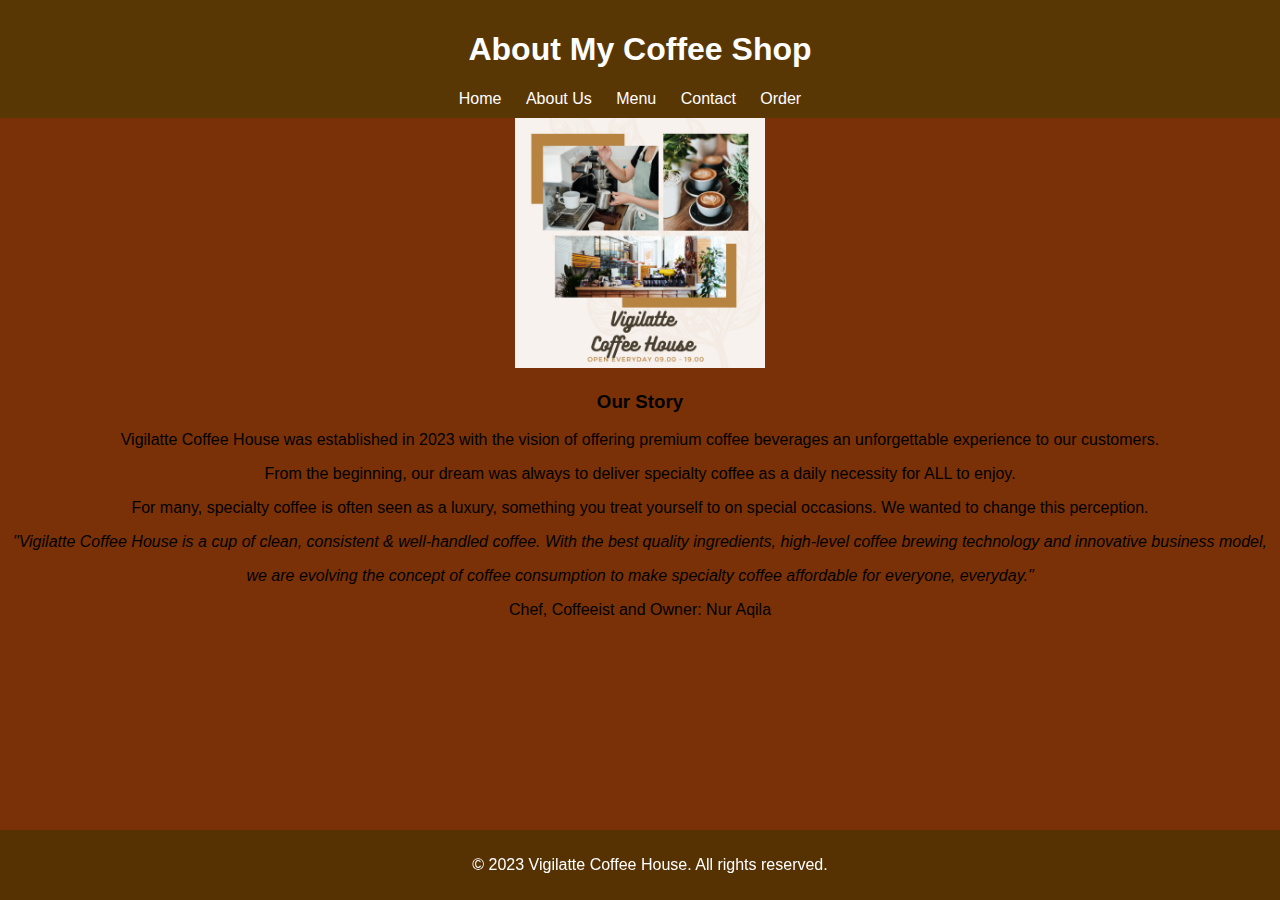
<file: about.html>
<!-- about.html -->
<!DOCTYPE html>
<html lang="en">
<head>
    <meta charset="UTF-8">
    <meta name="viewport" content="width=device-width, initial-scale=1.0">
    <title>About Us</title>
    <link rel="stylesheet" href="menu_style.css">
</head>
<body>
    <header>
        <h1>About My Coffee Shop</h1>
        <nav>
            <ul>
                <li><a href="index.html">Home</a></li>
                <li><a href="about.html">About Us</a></li>
                <li><a href="menu.html">Menu</a></li>
                <li><a href="contact.html">Contact</a></li>
                <li><a href="test order.html">Order</a></li>
            </ul>
        </nav>
    </header>
    <main>
        <section>
            <center>
            <img src="vigistory.png" alt="cafe shop" width="250">
            <div>
            <h3>Our Story</h3>
            <p>Vigilatte Coffee House was established in 2023 with the vision of offering premium coffee beverages an unforgettable experience to our customers.</p>
            <p>From the beginning, our dream was always to deliver specialty coffee as a daily necessity for ALL to enjoy.</p>
            <p>For many, specialty coffee is often seen as a luxury, something you treat yourself to on special occasions. We wanted to change this perception.</p>
                <p><i>"Vigilatte Coffee House is a cup of clean, consistent & well-handled coffee. With the best quality ingredients, high-level coffee brewing technology and innovative business model,</i></p>
                <p><i> we are evolving the concept of coffee consumption to make specialty coffee affordable for everyone, everyday."</i></p>
                <p>Chef, Coffeeist and Owner: Nur Aqila</p>
                </center>
            </div>

        </section>
    </main>
    <footer>
        <p>&copy; 2023 Vigilatte Coffee House. All rights reserved.</p>
    </footer>
</body>
</html>
</file>
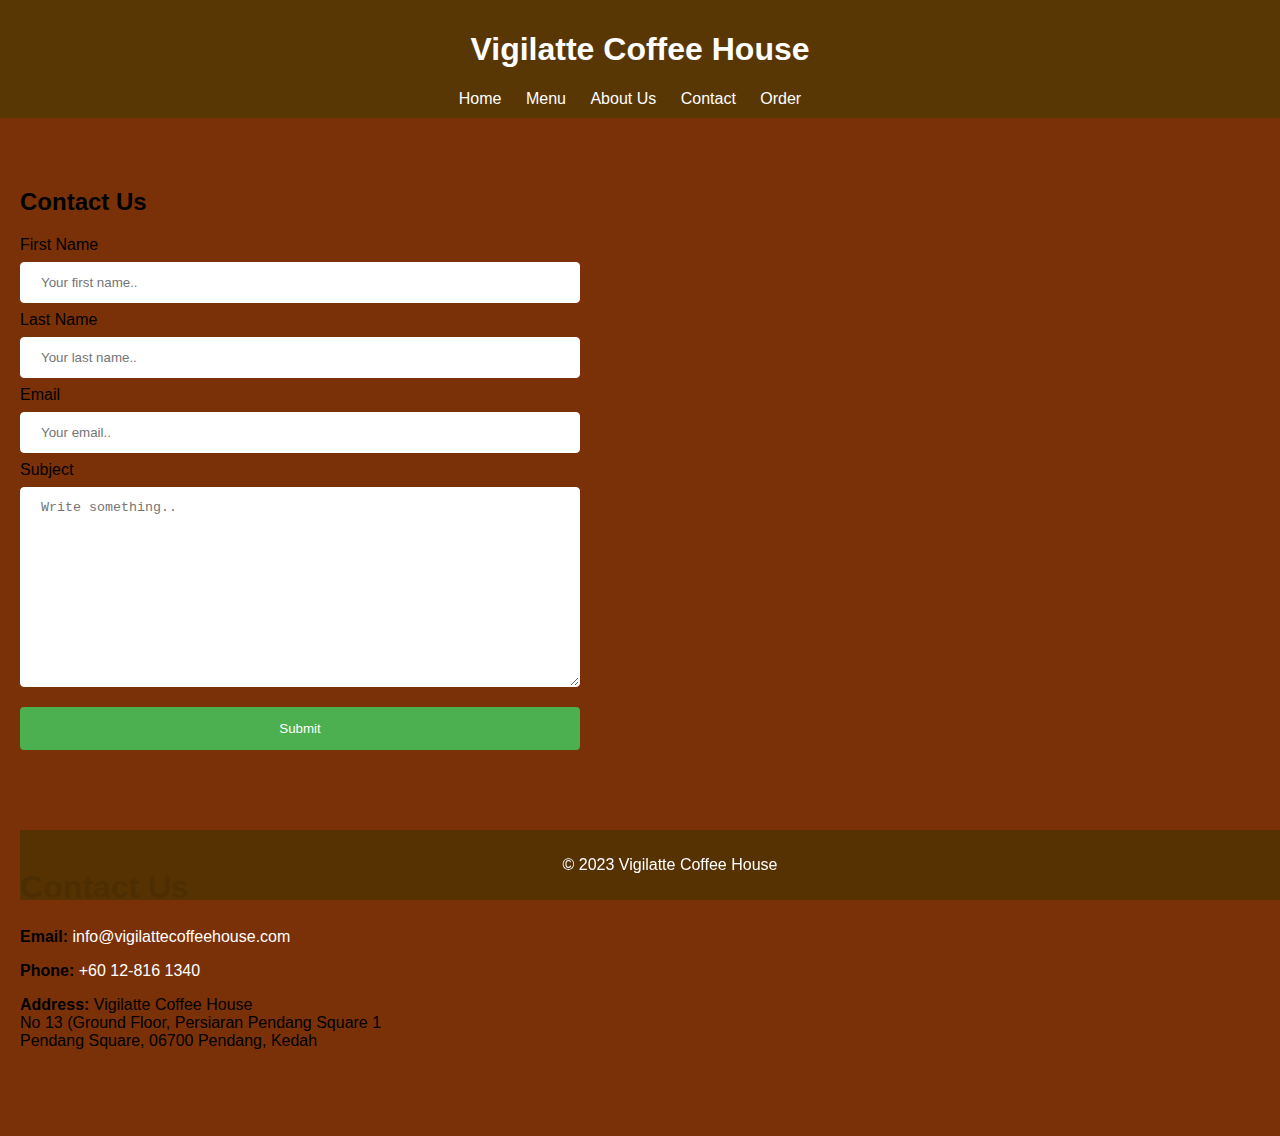
<file: contact.html>
<!-- contact.html -->
<!DOCTYPE html>
<html lang="en">
<head>
    <meta charset="UTF-8">
    <meta name="viewport" content="width=device-width, initial-scale=1.0">
    <title>Vigilatte Coffee House - Contact</title>
    <link rel="stylesheet" href="menu_style.css">
    
</head>
<body>

    <header>
        <h1>Vigilatte Coffee House</h1>
        <nav>
            <ul>
                <li><a href="index.html">Home</a></li>
                <li><a href="about.html">Menu</a></li>
                <li><a href="menu.html">About Us</a></li>
                <li><a href="contact.html">Contact</a></li>
                <li><a href="test order.html">Order</a></li>
            </ul>
        </nav>
    </header>

    <style>
    body {
        font-family: Arial, sans-serif;
    }
    
    .container {
        width: 100%;
        max-width: 600px;
        margin-top: 30px;
        margin-bottom: 50px;
        padding: 20px;
        box-sizing: border-box;
    }
    
    input[type="text"],
    input[type="email"],
    textarea {
        width: 100%;
        padding: 12px 20px;
        margin: 8px 0;
        box-sizing: border-box;
        border: 1px solid #ffffff;
        border-radius: 4px;
    }
    
    input[type="submit"] {
        background-color: #4CAF50;
        color: white;
        padding: 14px 20px;
        margin: 8px 0;
        border: none;
        cursor: pointer;
        width: 100%;
        border-radius: 4px;
    }
    
    input[type="submit"]:hover {
        background-color: #45a049;
    }
</style>
</head>
<body>

    <div class="container">
        <h2>Contact Us</h2>
        <form id="contact-form">
            <label for="fname">First Name</label>
            <input type="text" id="fname" name="firstname" placeholder="Your first name..">

            <label for="lname">Last Name</label>
            <input type="text" id="lname" name="lastname" placeholder="Your last name..">

            <label for="email">Email</label>
            <input type="email" id="email" name="email" placeholder="Your email..">

            <label for="subject">Subject</label>
            <textarea id="subject" name="subject" placeholder="Write something.." style="height:200px"></textarea>

            <input type="submit" value="Submit">
        </form>
    </div>
    <main>
        <div class="container">
            <h1>Contact Us</h1>
            <p>
                <strong>Email:</strong> <a href="mailto:info@vigilattecoffeehouse.com">info@vigilattecoffeehouse.com</a>
            </p>
            <p>
                <strong>Phone:</strong> <a href="tel:+60 12-816 1340">+60 12-816 1340</a>
            </p>
            <p>
                <strong>Address:</strong> Vigilatte Coffee House<br>
                No 13 (Ground Floor, Persiaran Pendang Square 1<br>
                Pendang Square, 06700 Pendang, Kedah<br>
            </p>
        

    <script>
        document.getElementById('contact-form').addEventListener('submit', function(event) {
            event.preventDefault();

            var formData = new FormData(event.target);
            var xhr = new XMLHttpRequest();
            xhr.open('POST', 'submit.php', true);
            xhr.onload = function() {
                if (this.status === 200) {
                    alert('Form submitted successfully');
                    event.target.reset();
                } else {
                    alert('Failed to submit the form');
                }
            };
            xhr.send(formData);
        });

    </script>
</body>
</html>

    <footer>
        <p>&copy; 2023 Vigilatte Coffee House</p>
    </footer>

</body>
</html>
</file>
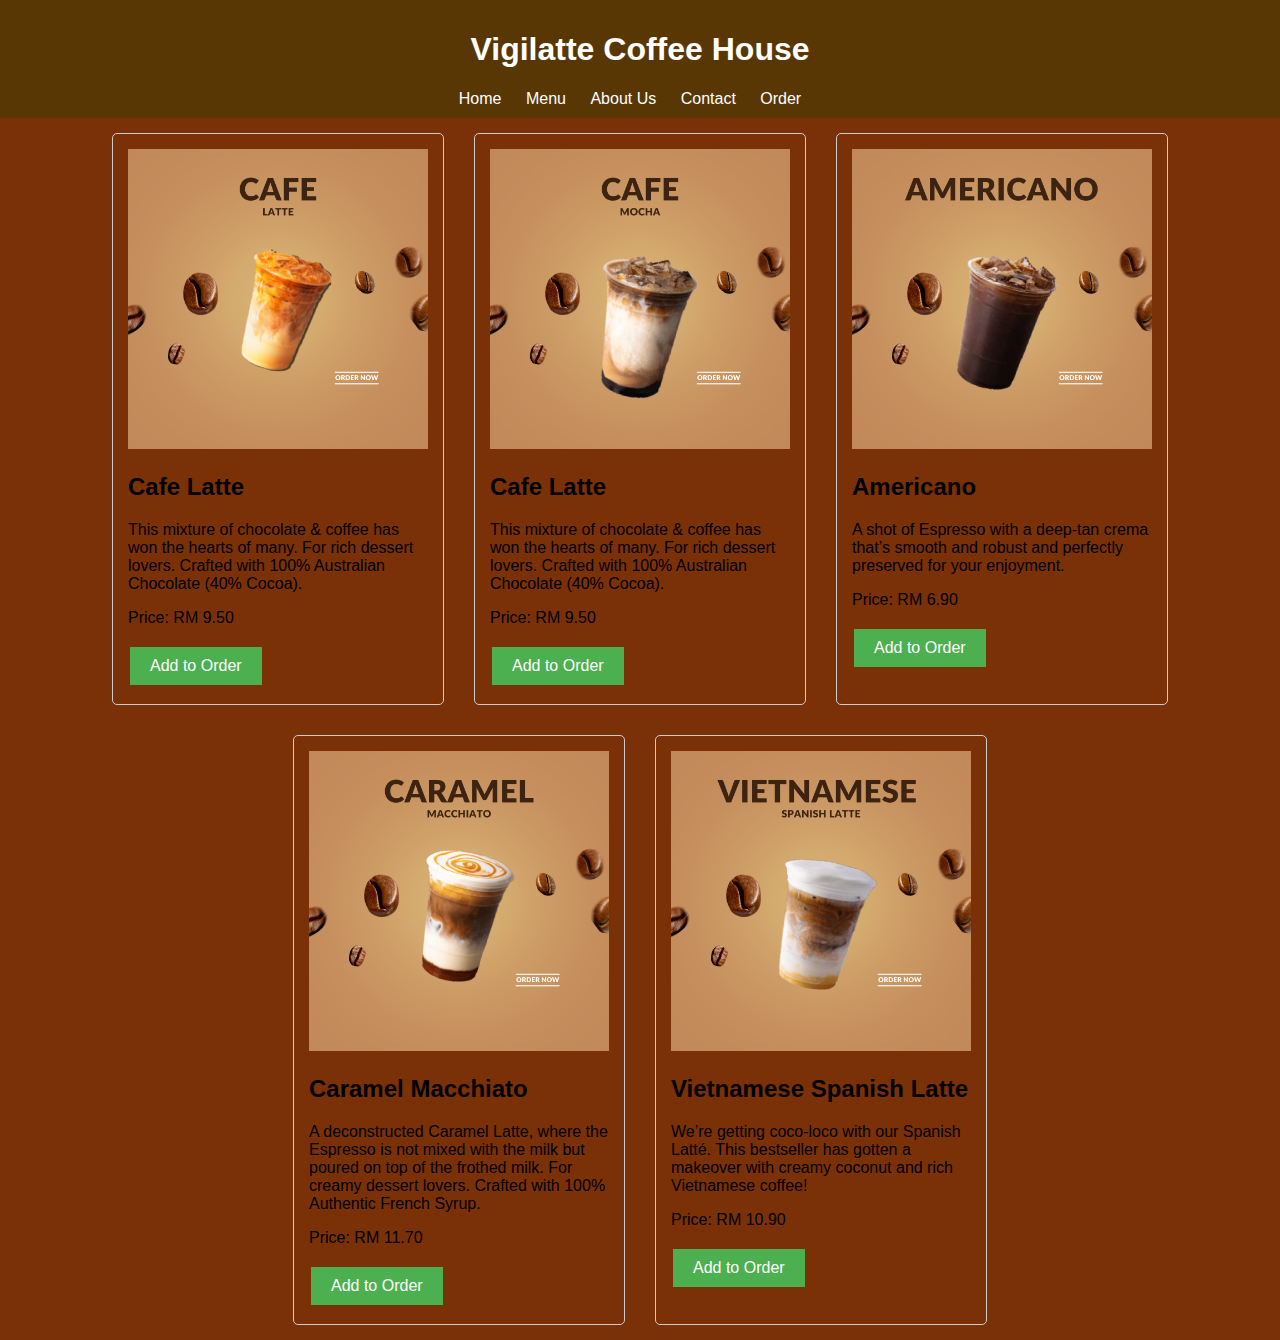
<file: menu.html>
<!-- menu.html -->
<!DOCTYPE html>
<html lang="en">
<head>
    <meta charset="UTF-8">
    <meta name="viewport" content="width=device-width, initial-scale=1.0">
    <title>Menu - Vigilatte Coffee House</title>
    <link rel="stylesheet" href="menu_style.css">

</head>
<body>
        <header>
            <h1>Vigilatte Coffee House</h1>
            <nav>
                <ul>
                    <li><a href="index.html">Home</a></li>
                    <li><a href="about.html">Menu</a></li>
                    <li><a href="menu.html">About Us</a></li>
                    <li><a href="contact.html">Contact</a></li>
                    <li><a href="test order.html">Order</a></li>
                </ul>
            </nav>
        </header>
    <body>
        <div class="menu-container">
            <div class="menu-item" id="item1">
                <img src="Cafe latte.png" alt="cafe latte order now">
                <h2>Cafe Latte</h2>
                <p>This mixture of chocolate & coffee has won the hearts of many.
                    For rich dessert lovers. Crafted with 100% Australian Chocolate (40% Cocoa).</p>
                <p>Price: RM 9.50</p>
                <button onclick="addToOrder('item1')">Add to Order</button>
            </div>
            
            <div class="menu-item" id="item2">
                <img src="Cafe mocha.png" alt="cafe mocha order now">
                <h2>Cafe Latte</h2>
                <p>This mixture of chocolate & coffee has won the hearts of many.
                    For rich dessert lovers. Crafted with 100% Australian Chocolate (40% Cocoa).</p>
                <p>Price: RM 9.50</p>
                <button onclick="addToOrder('item2')">Add to Order</button>
            </div>

            <div class="menu-item" id="item3">
                <img src="Americano.png" alt="americano order now">
                <h2>Americano</h2>
                <p>A shot of Espresso with a deep-tan crema that’s smooth and robust and perfectly preserved for your enjoyment.</p>
                <p>Price: RM 6.90</p>
                <button onclick="addToOrder('item3')">Add to Order</button>
            </div>

            <div class="menu-item" id="item4">
                <img src="Caramel macchiato.png" alt="caramel macchiato order now">
                <h2>Caramel Macchiato</h2>
                <p> A deconstructed Caramel Latte, where the Espresso is not mixed with the milk but poured on top of the frothed milk.
                    For creamy dessert lovers. Crafted with 100% Authentic French Syrup.</p>
                <p>Price: RM 11.70</p>
                <button onclick="addToOrder('item4')">Add to Order</button>
            </div>

            <div class="menu-item" id="item5">
                <img src="Vietnamese spanish latte.png" alt="vietnamese spanish latte order now">
                <h2>Vietnamese Spanish Latte</h2>
                <p>We’re getting coco-loco with our Spanish Latté.
                    This bestseller has gotten a makeover with creamy coconut and rich Vietnamese coffee! </p>
                <p>Price: RM 10.90</p>
                <button onclick="addToOrder('item5')">Add to Order</button>
            </div>
    </div>
        <script>
            var totalCost = 0; // Variable to store the total cost

function addToOrder(item) {
    // Find the menu item with the selected name
    var menuItem = document.querySelector('.menu-item span:contains("' + item + '")');

    // Get the price from the data-price attribute
    var price = parseFloat(menuItem.parentElement.getAttribute('data-price'));

    // Update the total cost
    totalCost += price;

    // Display the updated total cost
    document.getElementById('summary-total-cost').innerText = totalCost.toFixed(2);
}
</script>

</body>
</html>
</file>
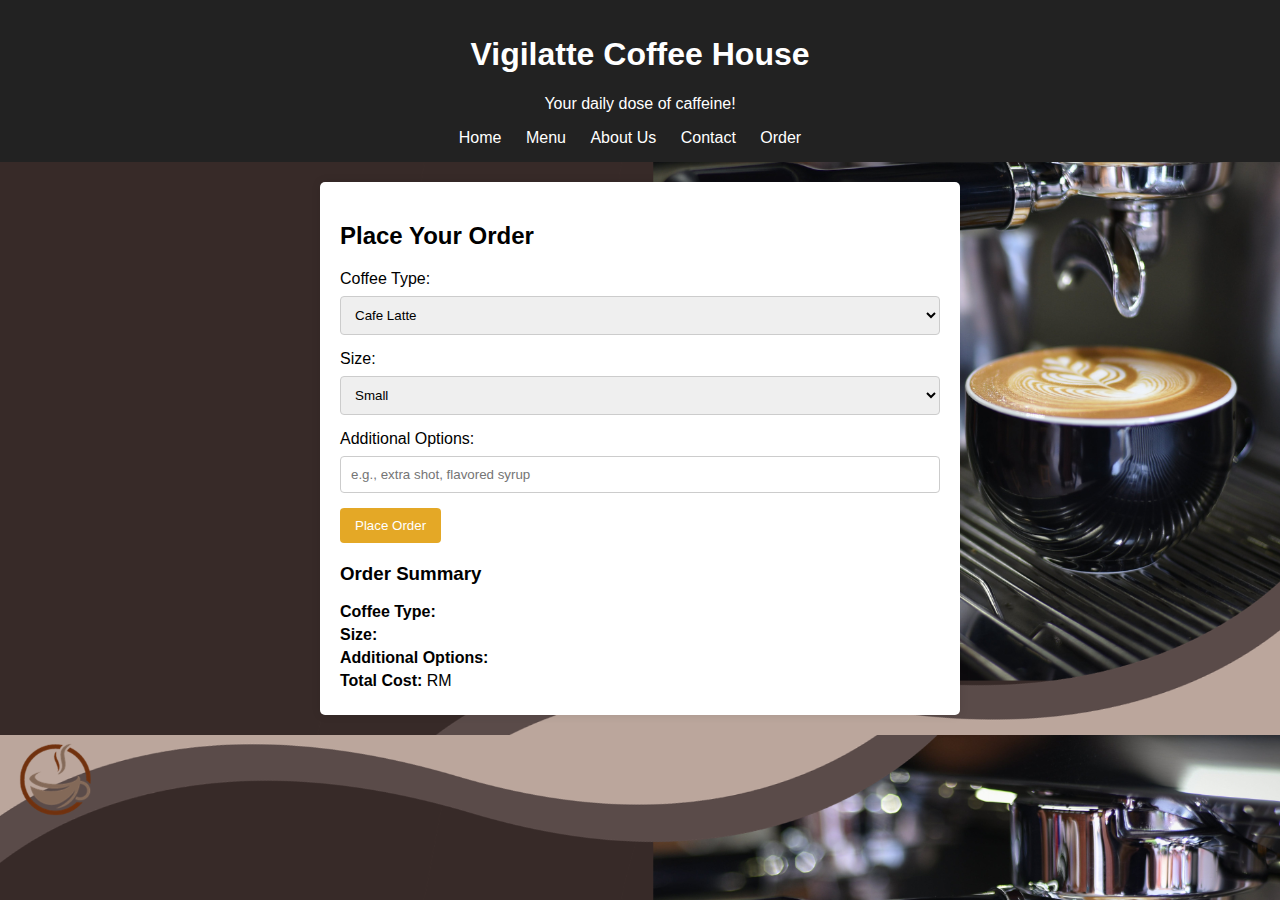
<file: test order.html>
<!-- test order.html -->
<!DOCTYPE html>
<html lang="en">
<head>
    <meta charset="UTF-8">
    <meta name="viewport" content="width=device-width, initial-scale=1.0">
    <title>Vigilatte Coffee House - order</title>
    <link rel="stylesheet" href="styles2.css">
    <script src="test_script.js"></script>
</head>
<body>

    <header>
        <h1>Vigilatte Coffee House</h1>
        <p>Your daily dose of caffeine!</p>
            <nav>
                <ul>
                    <li><a href="index.html">Home</a></li>
                    <li><a href="about.html">Menu</a></li>
                    <li><a href="menu.html">About Us</a></li>
                    <li><a href="contact.html">Contact</a></li>
                    <li><a href="test order.html">Order</a></li>
                </ul>
            </nav>
    </header>
    
    <div id="order-form">
        <h2>Place Your Order</h2>
        <form id="coffee-order-form">
            <label for="coffee-type">Coffee Type:</label>
            <select id="coffee-type" name="coffee-type">
                <option value="cafe latte">Cafe Latte</option>
                <option value="cafe Mocha">Cafe Mocha</option>
                <option value="americano">Americano</option>
                <option value="caramel macchiato">Caramel Macchiato</option>
                <option value="vietnamese spanish latte">Vietnamese Spanish Latte</option>
            </select>
    
            <label for="coffee-size">Size:</label>
            <select id="coffee-size" name="coffee-size">
                <option value="small">Small</option>
                <option value="medium">Medium</option>
                <option value="large">Large</option>
            </select>
    
            <label for="additional-options">Additional Options:</label>
            <input type="text" id="additional-options" name="additional-options" placeholder="e.g., extra shot, flavored syrup">
    
            <button type="button" onclick="calculateOrder()">Place Order</button>
        </form>
    
        <div id="order-summary">
            <h3>Order Summary</h3>
            <p><strong>Coffee Type:</strong> <span id="summary-coffee-type"></span></p>
            <p><strong>Size:</strong> <span id="summary-coffee-size"></span></p>
            <p><strong>Additional Options:</strong> <span id="summary-additional-options"></span></p>
            <p><strong>Total Cost:</strong> RM <span id="summary-total-cost"></span></p>
        </div>
    </div>
    
    <script>
        function calculateOrder() 
    {
            // Get selected values from the form
            var coffeeType = document.getElementById('coffee-type').value;
            var coffeeSize = document.getElementById('coffee-size').value;
            var additionalOptions = document.getElementById('additional-options').value;
    
            // Calculate total cost (you can adjust the pricing logic)
            var baseCost = 3.50; // Base cost for a coffee
            var additionalOptionsCost = 1.50; // Additional cost for each extra option
    
            var totalCost = baseCost + additionalOptions.split(',').length * additionalOptionsCost;
    
            // Display order summary
            document.getElementById('summary-coffee-type').innerText = coffeeType;
            document.getElementById('summary-coffee-size').innerText = coffeeSize;
            document.getElementById('summary-additional-options').innerText = additionalOptions || 'None';
            document.getElementById('summary-total-cost').innerText = totalCost.toFixed(2);
    
    </script>
</body>
</html>
</file>
<file: menu_style.css>
body {
    font-family: 'Arial', sans-serif;
    margin: 0;
    padding: 0;
    background-image:url('brown.png') ;
    background-size: cover;
  }
  
  
  
  header {
              background-color: rgba(88, 56, 5, 0.973);
              color: #fff;
              padding: 10px;
              text-align: center;
          }
  
          nav ul {
              list-style-type: none;
              margin: 0;
              padding: 0;
          }
  
          nav ul li {
              display: inline;
              margin-right: 20px;
          }
  
          a {
              text-decoration: none;
              color: #ffffff;
          }
  
          .main-content {
              padding: 20px;
              color: #ffffff; /* Adjust text color as needed */
          }
  
          footer {
              background-color: rgba(82, 50, 2, 0.922); /* Adjust background color and transparency */
              color: #fff;
              text-align: center;
              padding: 10px;
              position: fixed;
              bottom: 0;
              width: 100%;
          }
  
         body {
              font-family: Arial, sans-serif;
          }
  
          .menu-container {
              display: flex;
              flex-wrap: wrap;
              justify-content: center;
          }
  
          .menu-item {
              border: 1px solid #ccc;
              border-radius: 5px;
              padding: 15px;
              margin: 15px;
              width: 300px;
          }
  
          .menu-item img {
              width: 100%;
              height: auto;
          }

          .about{
            padding-top: 10px;
            padding-bottom: 10px;
          }
  
          button {
              background-color: #4CAF50;
              border: none;
              color: white;
              padding: 10px 20px;
              text-align: center;
              text-decoration: none;
              display: inline-block;
              font-size: 16px;
              margin: 4px 2px;
              cursor: pointer;
          }
  
          #add-to-cart-btn {
              background-color: #4CAF50;
              color: white;
              padding: 10px;
              border: none;
              border-radius: 5px;
              cursor: pointer;
          }
  
          #order-summary {
              margin-top: 20px;
          }
  
          #order-summary button {
              background-color: #4CAF50;
              color: white;
              padding: 10px 15px;
              border: none;
              border-radius: 4px;
              cursor: pointer;
          }
  
          #contact {
            background-image: url('brown.png'); 
            background-size: cover;
            color: #fff;
        }
        
        .contact-info {
            background: rgba(45, 45, 45, 0.7);
            padding: 20px;
            margin: 20px;
            border-radius: 5px;
        }
        
        .contact-info p {
            margin: 10px 0;
        }
        
        .contact-form {
            background: rgba(0, 0, 0, 0.7);
            padding: 20px;
            margin: 20px;
            border-radius: 5px;
        }
        
        .contact-form label,
        .contact-form textarea,
        .contact-form input {
            display: block;
            margin-bottom: 10px;
            width: 100%;
        }
        
        .contact-form textarea {
            resize: vertical;
        }
        
        .contact-form button {
            background-color: #ffd700; /* Gold color for the button */
            color: #535353;
            padding: 10px 20px;
            border: none;
            border-radius: 5px;
            cursor: pointer;
            font-size: 16px;
        }

        .contact-body {
            font-family: Arial, sans-serif;
            margin: 0;
            padding: 0;
        }
        
        .contact.container {
            max-width: 800px;
            margin: 0 auto;
            padding: 20px;
            background-color: #f9f9f9;
            border-radius: 5px;
        }
        
        .contact-h1 {
            font-size: 24px;
            color: #333;
            margin-bottom: 10px;
        }
        
        .contact-p {
            font-size: 16px;
            color: #666;
            margin-bottom: 10px;
        }
        
        .contact-a {
            color: #007bff;
            text-decoration: none;
        }
        
        .contact-a:hover {
            text-decoration: underline;
        }
</file>
<file: styles2.css>
body {
    font-family: 'Arial', sans-serif;
    margin: 0;
    padding: 0;
    background-image:url('Vigilatte\ Coffee\ House\ \(4\).png') ;
    background-size: cover;
  }

  nav ul {
    list-style-type: none;
    margin: 0;
    padding: 0;
}

nav ul li {
    display: inline;
    margin-right: 20px;
}

a {
    text-decoration: none;
    color: #ffffff;
}
  header {
    background-color: #222;
    color: white;
    padding: 15px;
    text-align: center;
}

#order-form {
    max-width: 600px;
    margin: 20px auto;
    background-color: white;
    padding: 20px;
    border-radius: 5px;
    box-shadow: 0 0 10px rgba(0, 0, 0, 0.1);
}

label {
    display: block;
    margin-bottom: 8px;
}

select, input {
    width: 100%;
    padding: 10px;
    margin-bottom: 15px;
    border: 1px solid #ccc;
    border-radius: 4px;
    box-sizing: border-box;
}

button {
    background-color: #e4a826;
    color: white;
    padding: 10px 15px;
    border: none;
    border-radius: 4px;
    cursor: pointer;
}

#order-summary {
    margin-top: 20px;
}

#order-summary p {
    margin: 5px 0;
}
</file>
